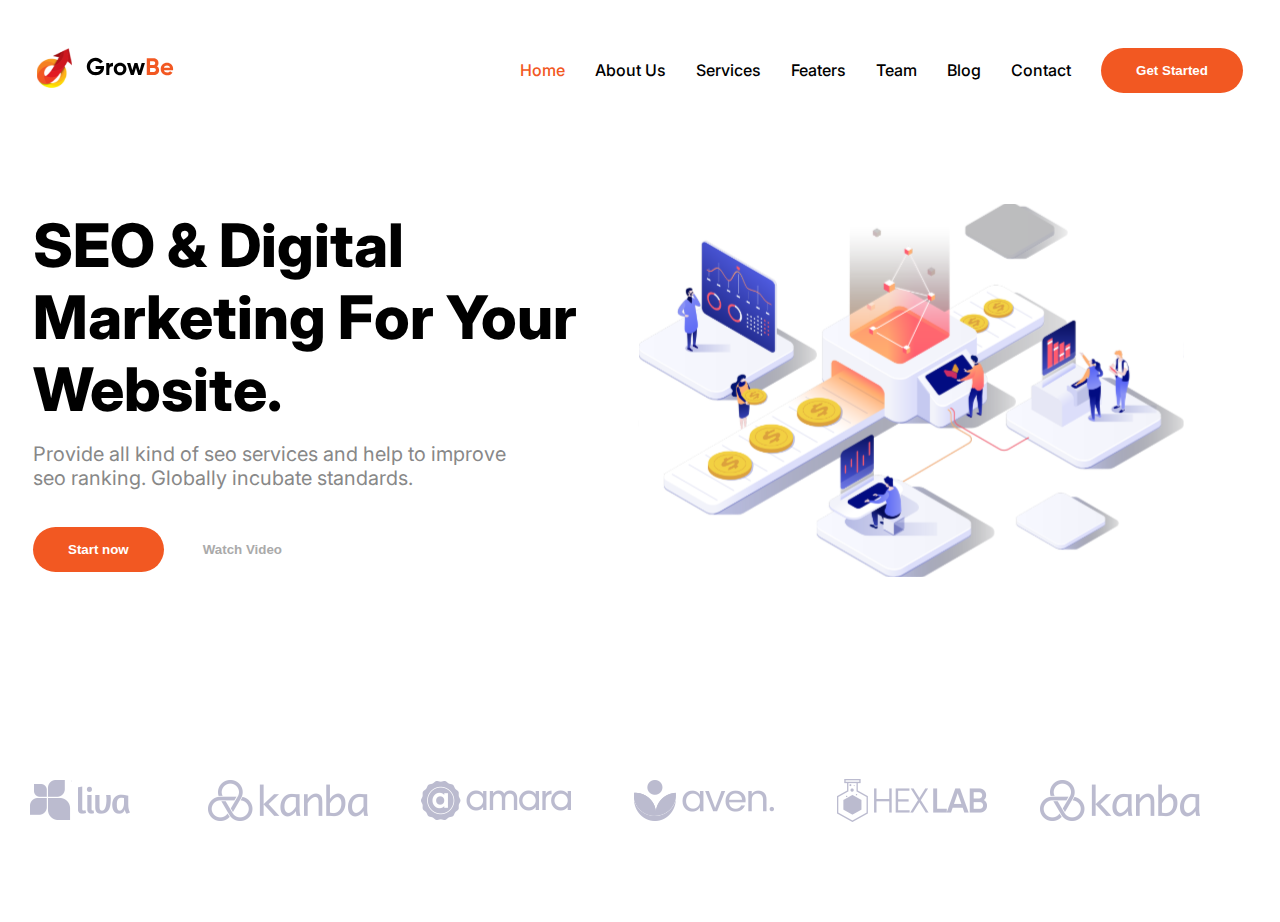
<file: Seminar3_Homework/index.htm>
<!DOCTYPE html>
<html lang="en">

    <head>
        <meta charset="UTF-8">
        <meta name="viewport" content="width=device-width, initial-scale=1.0">
        <link rel="stylesheet" href="/Seminar3_Homework/style.css">
        <title>Seminar3_HW</title>
    </head>

    <body>
        <div class="main_content">
            <div class="header_container">
                <header class="header">
                    <div class="logo">
                        <img src="./img/Logo_Text.svg" alt="Logo">
                    </div>
                    <div class="menu_container">
                        <nav class="menu">

                            <a class="menu__link home_link" href="#home">Home</a>
                            <a class="menu__link" href="#about_us">About Us</a>
                            <a class="menu__link" href="#services">Services</a>
                            <a class="menu__link" href="#features">Featers</a>
                            <a class="menu__link" href="#team">Team</a>
                            <a class="menu__link" href="#blog">Blog</a>
                            <a class="menu__link" href="#contact">Contact</a>
                            <div class="btn_m">
                                <button class="btn_menu get_started">Get Started</button>
                            </div>
                        </nav>
                    </div>
                </header>
            </div>
            <main class="main_container">
                <div class="main_home_content">
                    <div class="text_contanier">
                        <div class="title_home_text">
                            SEO & Digital Marketing For Your Website.
                        </div>
                        <div class="p_home_text">
                            <p>
                                Provide all kind of seo services and help to improve seo ranking. Globally incubate
                                standards.
                            </p>
                        </div>
                        <div class="btn_home">
                            <button class="btn start_now">Start now</button>
                            <button class="btn watch_vd">Watch Video</button>
                        </div>
                    </div>
                    <div class="home_main_page">
                        <img src="./img/Bloc1_Image.svg" alt="Main Page Image">
                    </div>
                </div>

                <div class="home_logo">
                    <div class="home_img">
                        <img class="img_h" src="/Seminar3_Homework/img/log_1.svg" alt="Image 1">
                        <img class="img_h" src="/Seminar3_Homework/img/log_2.svg" alt="Image 2">
                        <img class="img_h" src="/Seminar3_Homework/img/log_3.svg" alt="Image 3">
                        <img class="img_h" src="/Seminar3_Homework/img/log_4.svg" alt="Image 4">
                        <img class="img_h" src="/Seminar3_Homework/img/log_5.svg" alt="Image 5">
                        <img class="img_h" src="/Seminar3_Homework/img/log_6.svg" alt="Image 6">
                    </div>
                </div>


            </main>
        </div>
    </body>

</html>
</file>
<file: Seminar3_Homework/style.css>
@import url('https://fonts.googleapis.com/css2?family=Inter:wght@100..900&family=Open+Sans:ital,wght@0,300..800;1,300..800&family=Roboto:ital,wght@0,100;0,300;0,400;0,500;0,700;0,900;1,100;1,300;1,400;1,500;1,700;1,900&display=swap');

    * {
        margin: 0;
        padding: 0;
    }

    body {
        font-family: "Inter", sans-serif;
        background-color: #fff;
    }

    a {
        text-decoration: none;
    }

    .home {
        display: flex;
        flex-direction: column;
        flex-wrap: wrap;
    }

    .header {
        display: flex;
        align-items: center;
        height: 100px;
        margin-top: 20px;
        gap: 346px;
        flex-wrap: nowrap;
        justify-content: center;

    }


    .menu {
        display: flex;
        justify-content: center;
        align-items: center;
        gap: 30px;
    }

    .btn_menu {
        border: none;
        padding: 15px 35px;
        font-style: normal;
        font-weight: bold;
        background-color: #F25822;
        cursor: pointer;
    }

    .btn_m {
        display: flex;
    }

    .menu__link {
        color: black;
        font-style: normal;
        font-weight: 500;
    }

    .home_link {
        color: #F25822;
    }

    .logo img {
        /* padding: 40px 0; */
        width: auto;
        max-width: 100%;
    }

    .main_home_content {
        margin-top: 84px;
        margin-bottom: 103px;
        display: flex;
        gap: 41px;
        align-content: center;
        align-items: center;
        justify-content: center;
        flex-wrap: wrap;
        /* flex-direction: row; */

    }

    .title_home_text {
        color: black;
        font-style: normal;
        font-weight: 800;
        font-size: 60px;
        width: 563px;
    }

    .p_home_text {
        color: #888888;
        font-style: normal;
        font-size: 20px;
        margin-top: 17px;
        width: 500px;
    }

    .btn {
        border: none;
        padding: 15px 35px;
        font-style: normal;
        font-weight: bold;
        margin-top: 37px;
    }


    .btn_home button {
        cursor: pointer;
    }

    .start_now {
        background-color: #F25822;
        border-radius: 30px;
        color: #fff;
    }

    .get_started {
        background-color: #F25822;
        border-radius: 30px;
        color: #fff;
    }

    .watch_vd {
        color: #AAAAAA;
        background-color: #fff;
    }

    .home_main_page {
        /* max-width: 100%;
        padding: auto; */
        width: 610px;
        height: 372px;
    }

    .home_img {
        display: flex;
        gap: 48px;
        flex-wrap: wrap;
        /* place-content: center; */
        /* position: relative; */

    }

    .home_img img {
        position: relative;
    }

    .home_logo {
        display: flex;
        align-items: center;
        align-content: center;
        height: 243px;
    }
</file>
